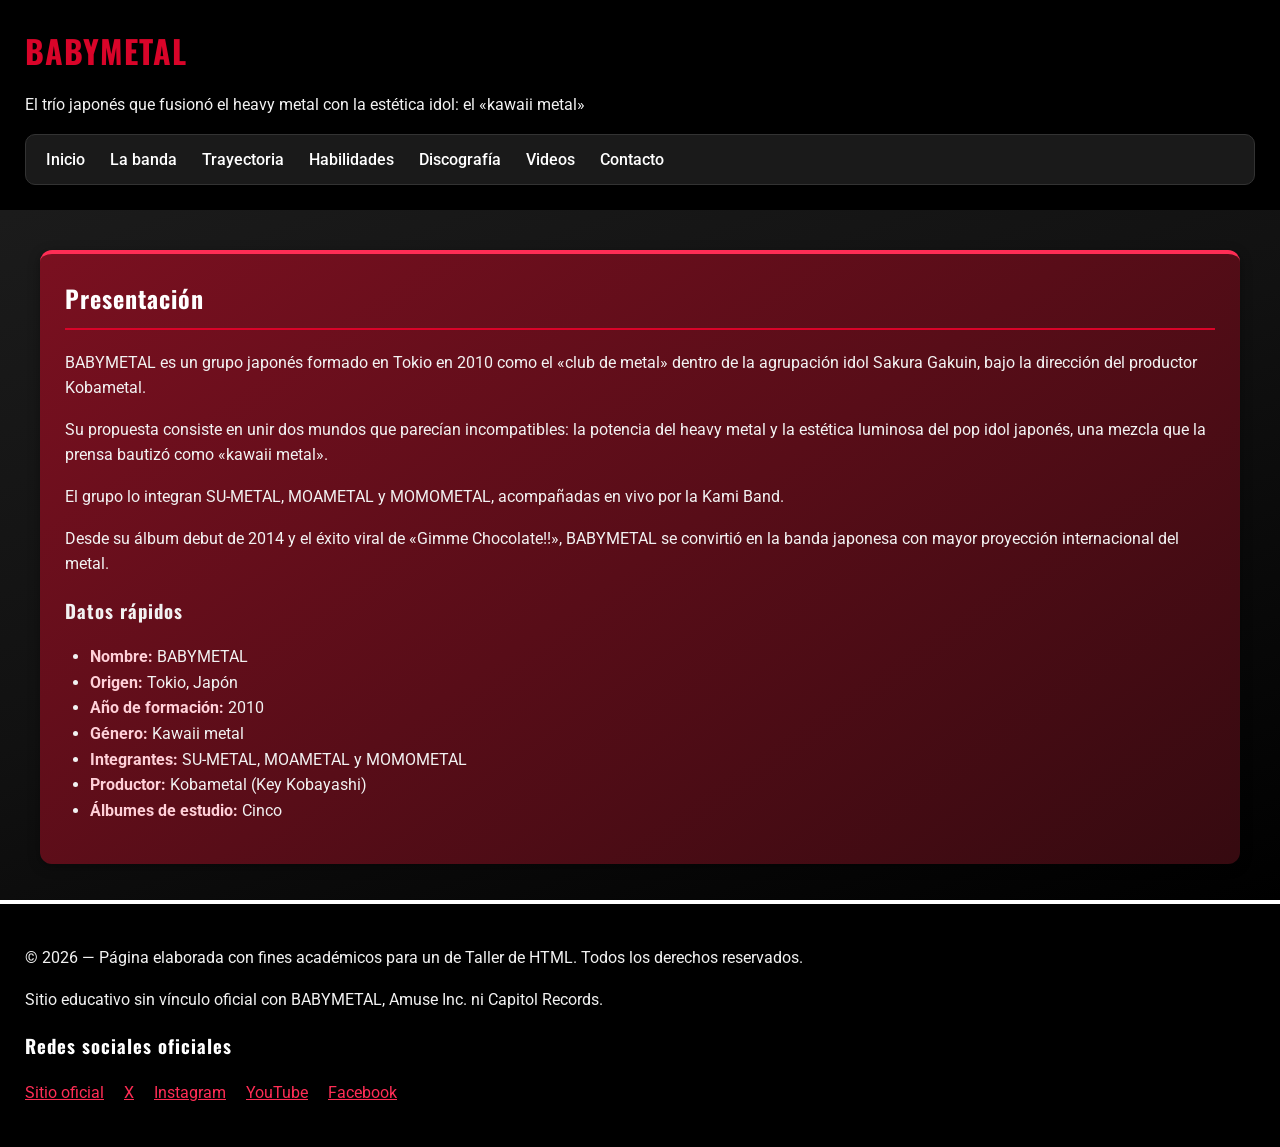
<file: index.html>
<!DOCTYPE html>
<html lang="es">
<head>
    <meta charset="UTF-8">
    <meta name="viewport" content="width=device-width, initial-scale=1.0">
    <title>BABYMETAL - Inicio</title>
    <link rel="stylesheet" href="style.css">
</head>

<body>

<header>
    <h1>BABYMETAL</h1>

    <p>
        El trío japonés que fusionó el heavy metal con la estética idol:
        el «kawaii metal»
    </p>

    <nav>
        <ul>
            <li><a href="index.html">Inicio</a></li>
            <li><a href="banda.html">La banda</a></li>
            <li><a href="trayectoria.html">Trayectoria</a></li>
            <li><a href="habilidades.html">Habilidades</a></li>
            <li><a href="discografia.html">Discografía</a></li>
            <li><a href="videos.html">Videos</a></li>
            <li><a href="contacto.html">Contacto</a></li>
        </ul>
    </nav>
</header>

<main>

<section>
    <h2>Presentación</h2>

    <p>
        BABYMETAL es un grupo japonés formado en Tokio en 2010 como el
        «club de metal» dentro de la agrupación idol Sakura Gakuin, bajo
        la dirección del productor Kobametal.
    </p>

    <p>
        Su propuesta consiste en unir dos mundos que parecían incompatibles:
        la potencia del heavy metal y la estética luminosa del pop idol
        japonés, una mezcla que la prensa bautizó como «kawaii metal».
    </p>

    <p>
        El grupo lo integran SU-METAL, MOAMETAL y MOMOMETAL, acompañadas
        en vivo por la Kami Band.
    </p>

    <p>
        Desde su álbum debut de 2014 y el éxito viral de
        «Gimme Chocolate!!», BABYMETAL se convirtió en la banda japonesa
        con mayor proyección internacional del metal.
    </p>

    <h3>Datos rápidos</h3>

    <ul>
        <li><strong>Nombre:</strong> BABYMETAL</li>
        <li><strong>Origen:</strong> Tokio, Japón</li>
        <li><strong>Año de formación:</strong> 2010</li>
        <li><strong>Género:</strong> Kawaii metal</li>
        <li><strong>Integrantes:</strong> SU-METAL, MOAMETAL y MOMOMETAL</li>
        <li><strong>Productor:</strong> Kobametal (Key Kobayashi)</li>
        <li><strong>Álbumes de estudio:</strong> Cinco</li>
    </ul>
</section>

</main>

<footer>
    <p>
        © 2026 — Página elaborada con fines académicos para un de Taller de HTML.
        Todos los derechos reservados.
    </p>
    <p>
        Sitio educativo sin vínculo oficial con BABYMETAL,
        Amuse Inc. ni Capitol Records.
    </p>
    <h3>Redes sociales oficiales</h3>
    <ul>
        <li>
            <a href="https://www.babymetal.com/" target="_blank">
                Sitio oficial
            </a>
        </li>
        <li>
            <a href="https://x.com/BABYMETAL_JAPAN" target="_blank">
                X
            </a>
        </li>
        <li>
            <a href="https://www.instagram.com/babymetal_official/" target="_blank">
                Instagram
            </a>
        </li>
        <li>
            <a href="https://www.youtube.com/@BABYMETAL" target="_blank">
                YouTube
            </a>
        </li>
        <li>
            <a href="https://www.facebook.com/BABYMETAL.official" target="_blank">
                Facebook
            </a>
        </li>
    </ul>
</footer>

</body>
</html>
</file>
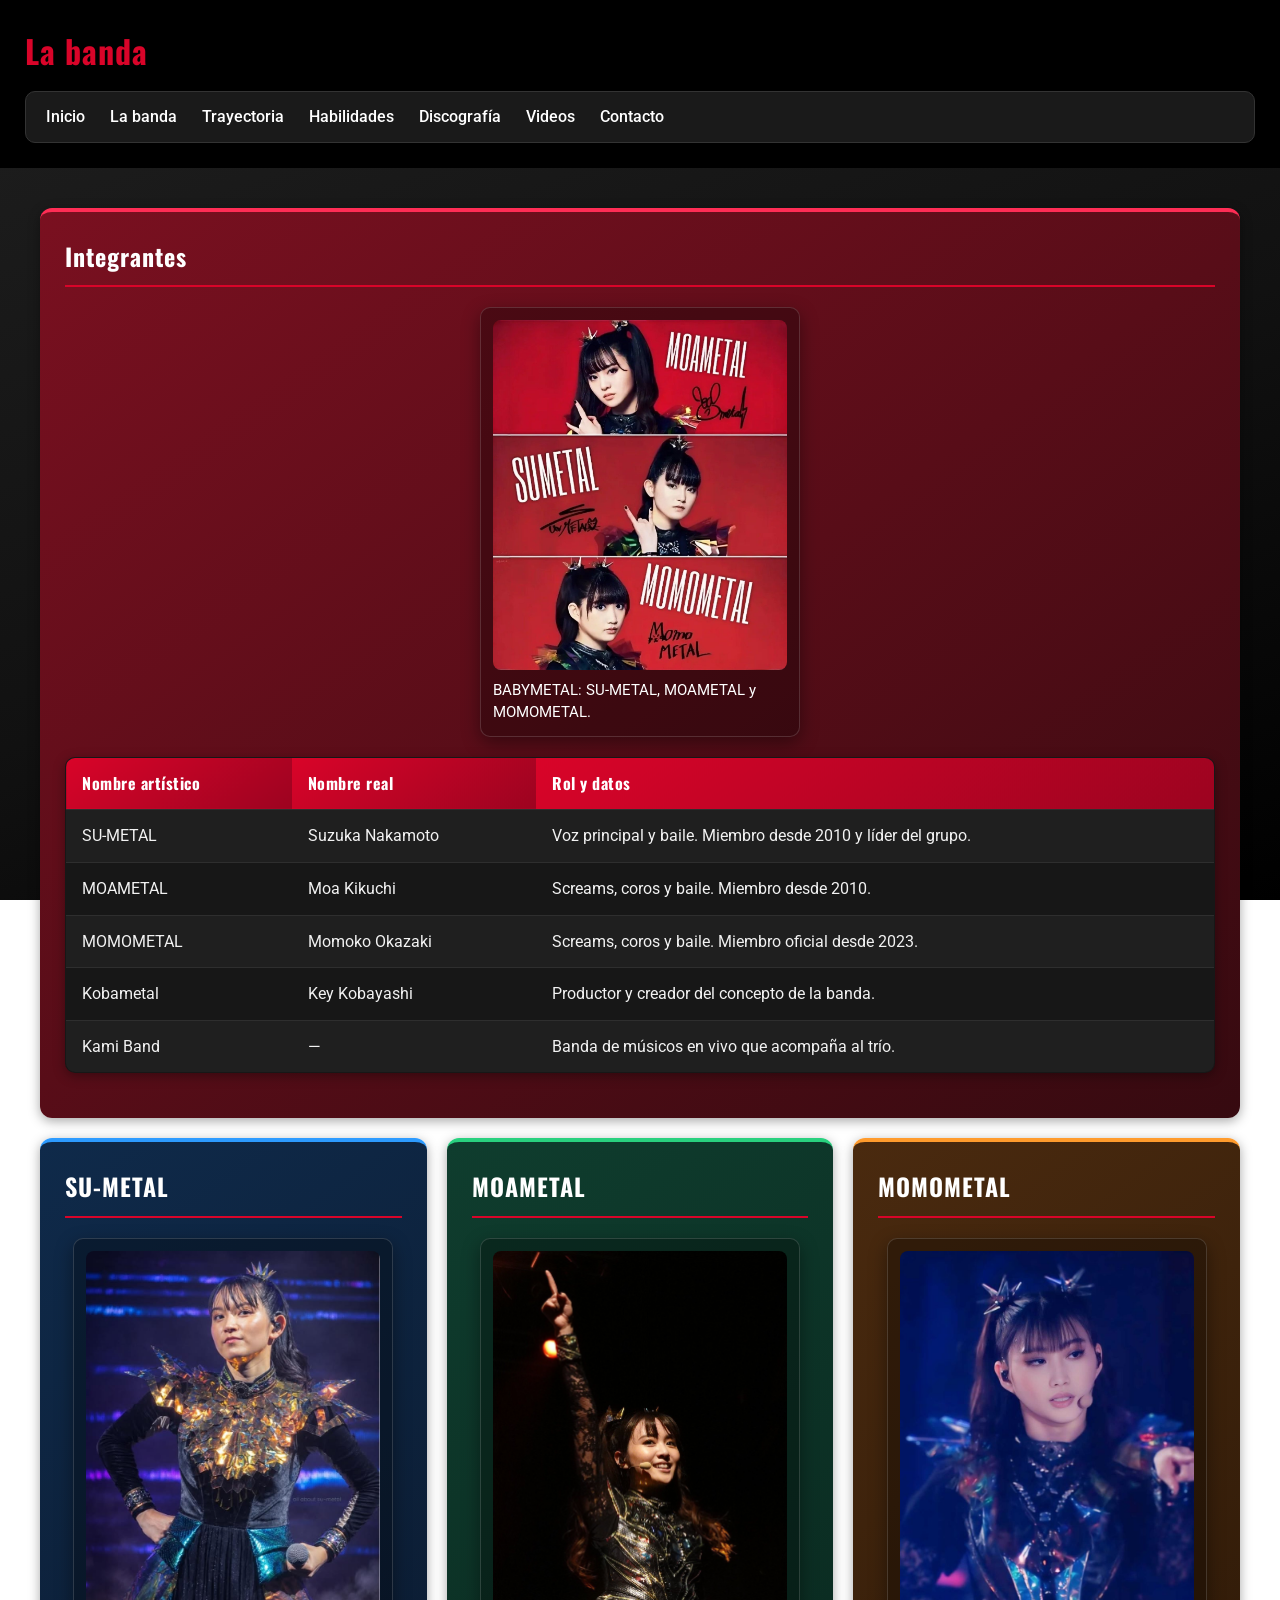
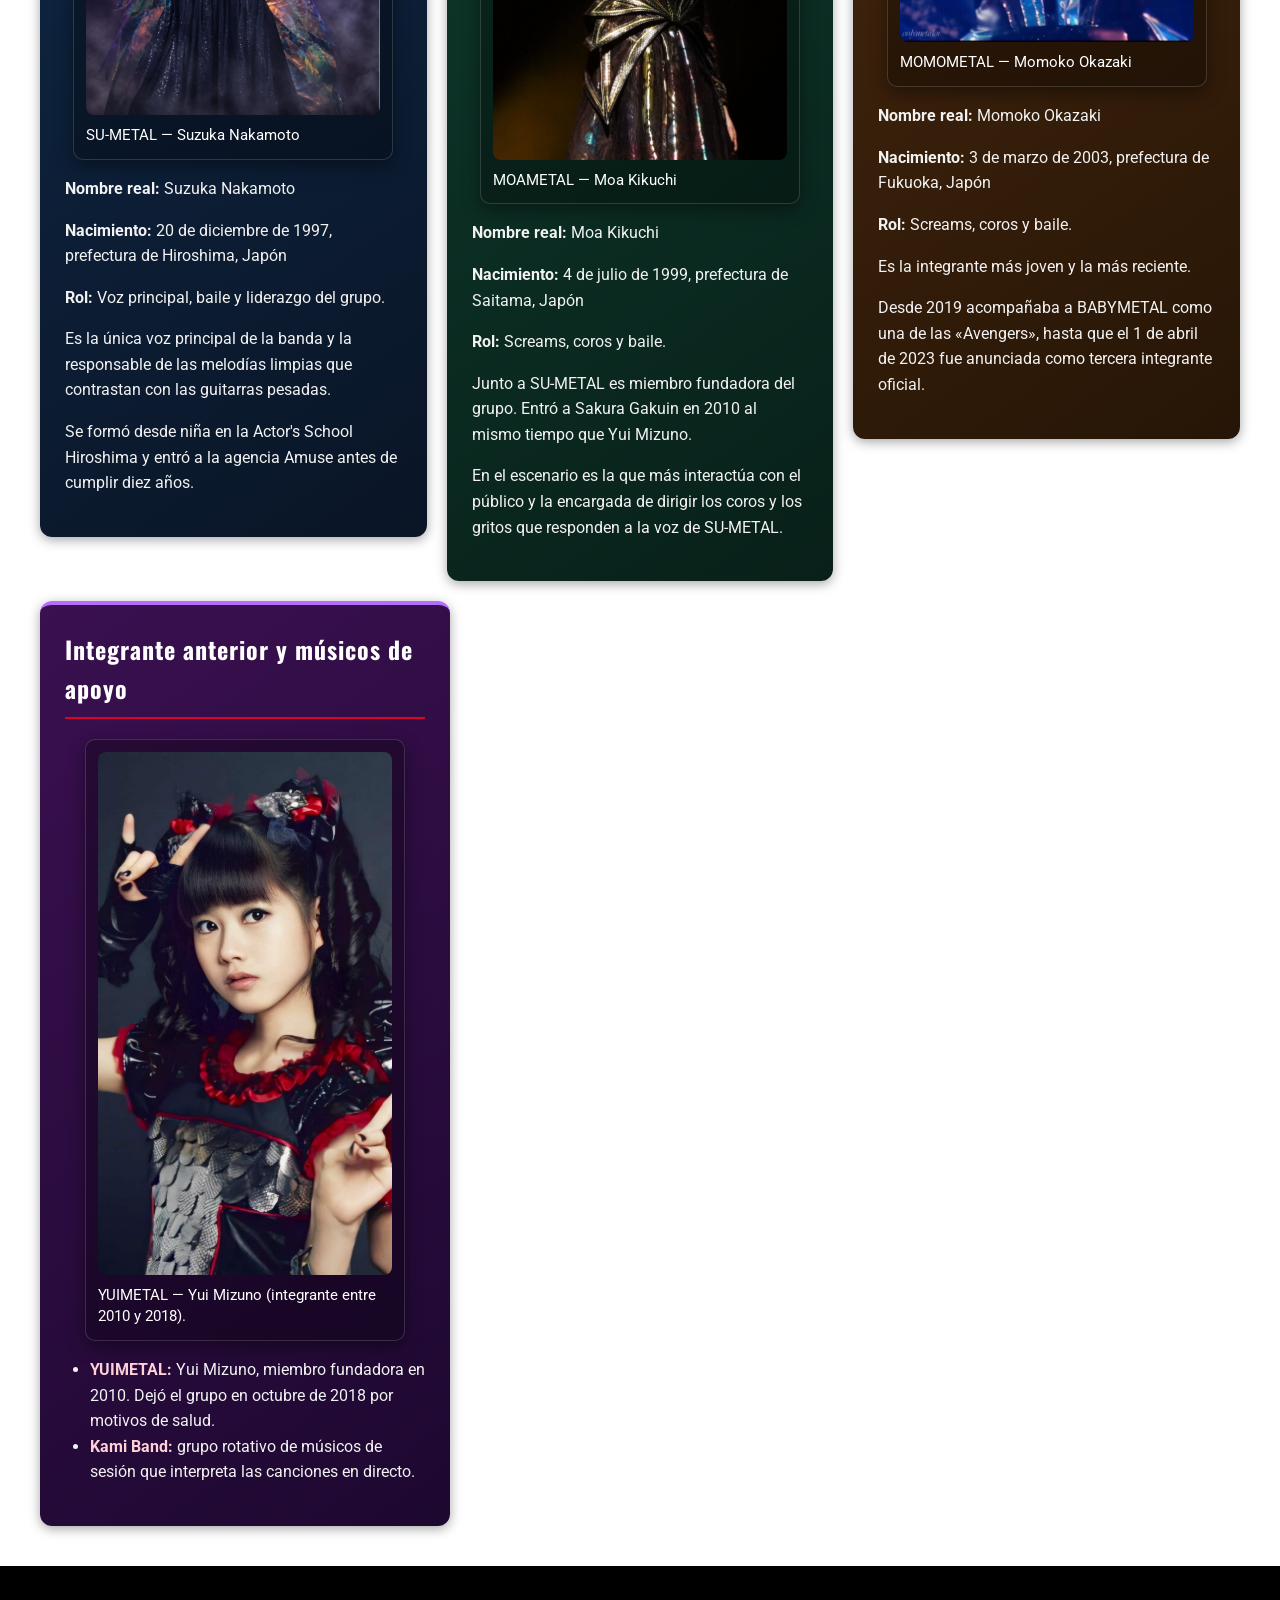
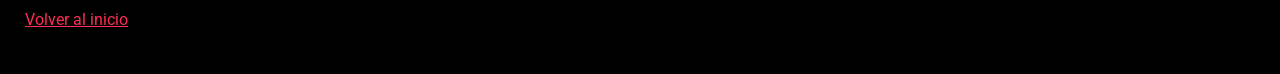
<file: banda.html>
<!DOCTYPE html>
<html lang="es">
<head>
    <meta charset="UTF-8">
    <meta name="viewport" content="width=device-width, initial-scale=1.0">
    <title>BABYMETAL - La banda</title>
    <link rel="stylesheet" href="style.css">
</head>

<body>

<header>
    <h1>La banda</h1>

    <nav>
        <ul>
            <li><a href="index.html">Inicio</a></li>
            <li><a href="banda.html">La banda</a></li>
            <li><a href="trayectoria.html">Trayectoria</a></li>
            <li><a href="habilidades.html">Habilidades</a></li>
            <li><a href="discografia.html">Discografía</a></li>
            <li><a href="videos.html">Videos</a></li>
            <li><a href="contacto.html">Contacto</a></li>
        </ul>
    </nav>
</header>

<main>

<section>
    <h2>Integrantes</h2>

    <figure>
        <img src="img/integrantes.jpg"
             alt="Las integrantes de BABYMETAL"
             width="450">
        <figcaption>BABYMETAL: SU-METAL, MOAMETAL y MOMOMETAL.</figcaption>
    </figure>

    <table border="1">
        <tr>
            <th>Nombre artístico</th>
            <th>Nombre real</th>
            <th>Rol y datos</th>
        </tr>

        <tr>
            <td>SU-METAL</td>
            <td>Suzuka Nakamoto</td>
            <td>Voz principal y baile. Miembro desde 2010 y líder del grupo.</td>
        </tr>

        <tr>
            <td>MOAMETAL</td>
            <td>Moa Kikuchi</td>
            <td>Screams, coros y baile. Miembro desde 2010.</td>
        </tr>

        <tr>
            <td>MOMOMETAL</td>
            <td>Momoko Okazaki</td>
            <td>Screams, coros y baile. Miembro oficial desde 2023.</td>
        </tr>

        <tr>
            <td>Kobametal</td>
            <td>Key Kobayashi</td>
            <td>Productor y creador del concepto de la banda.</td>
        </tr>

        <tr>
            <td>Kami Band</td>
            <td>—</td>
            <td>Banda de músicos en vivo que acompaña al trío.</td>
        </tr>
    </table>
</section>

<section class="perfil">
    <h2>SU-METAL</h2>

    <figure>
        <img src="img/su-metal.jpg"
             alt="Fotografía de SU-METAL (Suzuka Nakamoto)"
             width="250">
        <figcaption>SU-METAL — Suzuka Nakamoto</figcaption>
    </figure>

    <p><strong>Nombre real:</strong> Suzuka Nakamoto</p>
    <p><strong>Nacimiento:</strong> 20 de diciembre de 1997, prefectura de Hiroshima, Japón</p>
    <p><strong>Rol:</strong> Voz principal, baile y liderazgo del grupo.</p>

    <p>
        Es la única voz principal de la banda y la responsable de
        las melodías limpias que contrastan con las guitarras pesadas.
    </p>

    <p>
        Se formó desde niña en la Actor's School Hiroshima y entró a la
        agencia Amuse antes de cumplir diez años.
    </p>
</section>

<section class="perfil">
    <h2>MOAMETAL</h2>

    <figure>
        <img src="img/moa-metal.jpg"
             alt="Fotografía de MOAMETAL (Moa Kikuchi)"
             width="250">
        <figcaption>MOAMETAL — Moa Kikuchi</figcaption>
    </figure>

    <p><strong>Nombre real:</strong> Moa Kikuchi</p>
    <p><strong>Nacimiento:</strong> 4 de julio de 1999, prefectura de Saitama, Japón</p>
    <p><strong>Rol:</strong> Screams, coros y baile.</p>

    <p>
        Junto a SU-METAL es miembro fundadora del grupo. Entró a Sakura
        Gakuin en 2010 al mismo tiempo que Yui Mizuno.
    </p>

    <p>
        En el escenario es la que más interactúa con el público y la
        encargada de dirigir los coros y los gritos que responden a la
        voz de SU-METAL.
    </p>
</section>

<section class="perfil">
    <h2>MOMOMETAL</h2>

    <figure>
        <img src="img/momo-metal.jpg"
             alt="Fotografía de MOMOMETAL (Momoko Okazaki)"
             width="250">
        <figcaption>MOMOMETAL — Momoko Okazaki</figcaption>
    </figure>

    <p><strong>Nombre real:</strong> Momoko Okazaki</p>
    <p><strong>Nacimiento:</strong> 3 de marzo de 2003, prefectura de Fukuoka, Japón</p>
    <p><strong>Rol:</strong> Screams, coros y baile.</p>

    <p>
        Es la integrante más joven y la más reciente.
    </p>

    <p>
        Desde 2019 acompañaba a BABYMETAL como una de las «Avengers»,
        hasta que el 1 de abril de 2023 fue anunciada como tercera
        integrante oficial.
    </p>
</section>

<section class="perfil">
    <h2>Integrante anterior y músicos de apoyo</h2>

    <figure>
        <img src="img/yui-metal.jpg"
             alt="Fotografía de YUIMETAL (Yui Mizuno)"
             width="250">
        <figcaption>YUIMETAL — Yui Mizuno (integrante entre 2010 y 2018).</figcaption>
    </figure>

    <ul>
        <li>
            <strong>YUIMETAL:</strong> Yui Mizuno, miembro fundadora en
            2010. Dejó el grupo en octubre de 2018 por motivos de salud.
        </li>

        <li>
            <strong>Kami Band:</strong> grupo rotativo de músicos de sesión
            que interpreta las canciones en directo.
        </li>
    </ul>
</section>

</main>

<footer>
    <p><a href="index.html">Volver al inicio</a></p>
</footer>

</body>
</html>
</file>
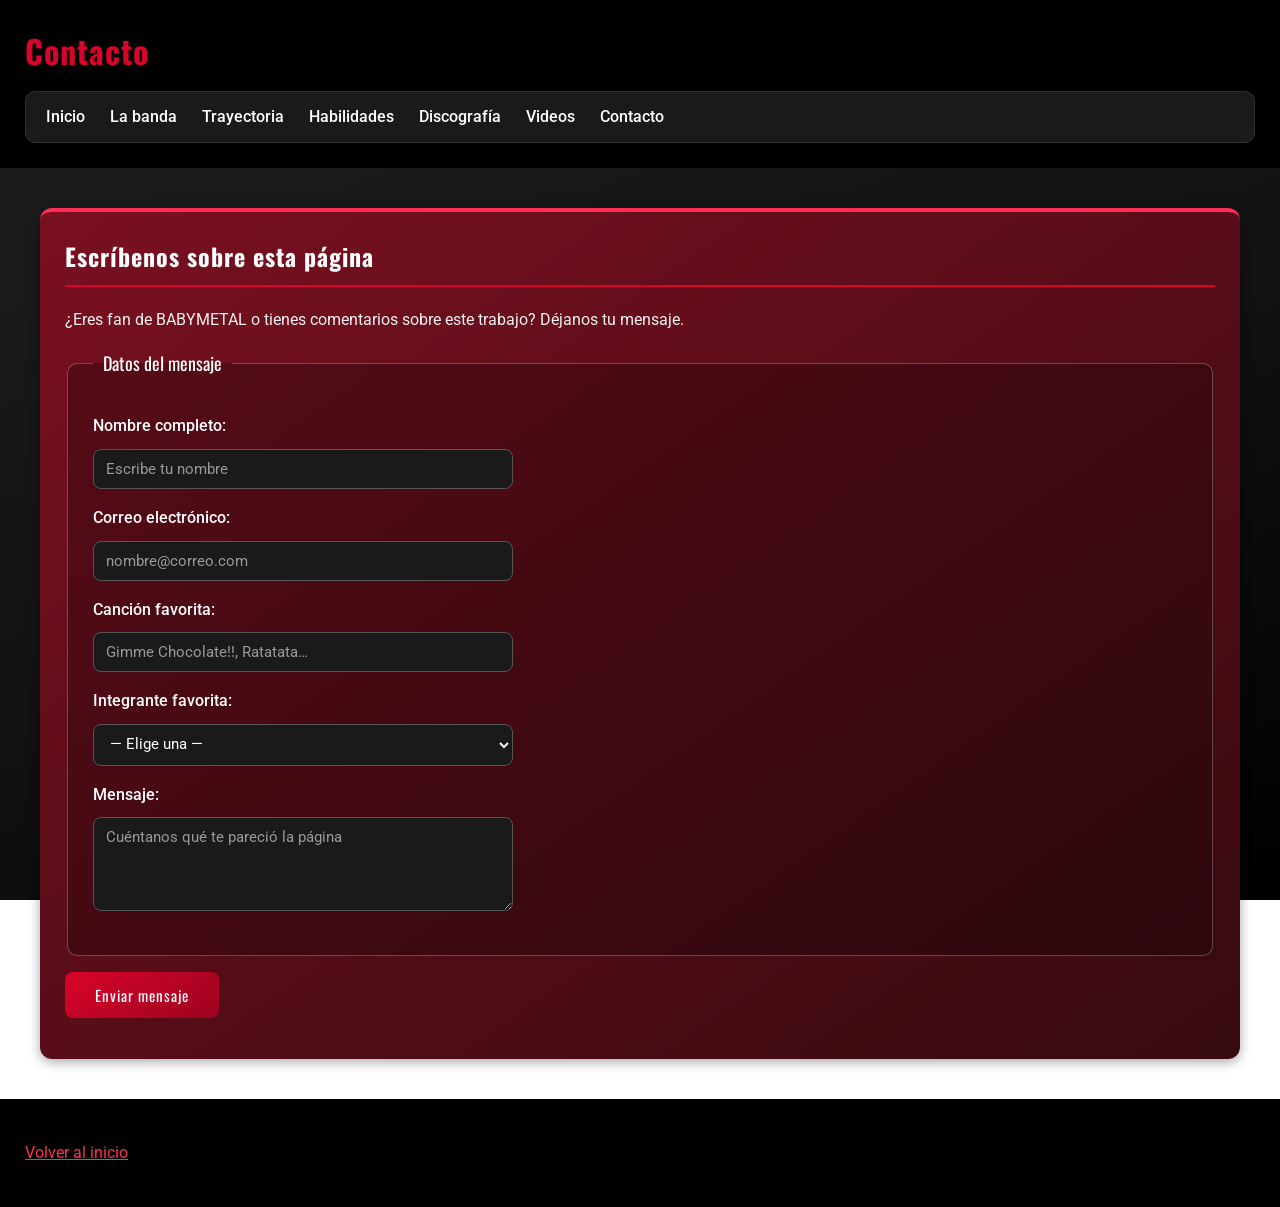
<file: contacto.html>
<!DOCTYPE html>
<html lang="es">
<head>
    <meta charset="UTF-8">
    <meta name="viewport" content="width=device-width, initial-scale=1.0">
    <title>BABYMETAL - Contacto</title>
    <link rel="stylesheet" href="style.css">
</head>

<body>

<header>
    <h1>Contacto</h1>

    <nav>
        <ul>
            <li><a href="index.html">Inicio</a></li>
            <li><a href="banda.html">La banda</a></li>
            <li><a href="trayectoria.html">Trayectoria</a></li>
            <li><a href="habilidades.html">Habilidades</a></li>
            <li><a href="discografia.html">Discografía</a></li>
            <li><a href="videos.html">Videos</a></li>
            <li><a href="contacto.html">Contacto</a></li>
        </ul>
    </nav>
</header>

<main>

<section>

    <h2>Escríbenos sobre esta página</h2>

    <p>
        ¿Eres fan de BABYMETAL o tienes comentarios sobre este trabajo?
        Déjanos tu mensaje.
    </p>

    <form>

        <fieldset>
            <legend>Datos del mensaje</legend>

            <p>
                <label for="nombre">Nombre completo:</label><br>
                <input
                    type="text"
                    id="nombre"
                    name="nombre"
                    autocomplete="name"
                    required
                    placeholder="Escribe tu nombre">
            </p>

            <p>
                <label for="correo">Correo electrónico:</label><br>
                <input
                    type="email"
                    id="correo"
                    name="correo"
                    autocomplete="email"
                    required
                    placeholder="nombre@correo.com">
            </p>

            <p>
                <label for="cancion">Canción favorita:</label><br>
                <input
                    type="text"
                    id="cancion"
                    name="cancion"
                    placeholder="Gimme Chocolate!!, Ratatata…">
            </p>

            <p>
                <label for="miembro">Integrante favorita:</label><br>
                <select id="miembro" name="miembro">
                    <option value="">— Elige una —</option>
                    <option value="su">SU-METAL</option>
                    <option value="moa">MOAMETAL</option>
                    <option value="momo">MOMOMETAL</option>
                </select>
            </p>

            <p>
                <label for="mensaje">Mensaje:</label><br>

                <textarea
                    id="mensaje"
                    name="mensaje"
                    rows="4"
                    cols="40"
                    maxlength="300"
                    required
                    placeholder="Cuéntanos qué te pareció la página"></textarea>
            </p>

        </fieldset>

        <p>
            <button type="submit">Enviar mensaje</button>
        </p>

    </form>

</section>

</main>

<footer>
    <p><a href="index.html">Volver al inicio</a></p>
</footer>

</body>
</html>
</file>
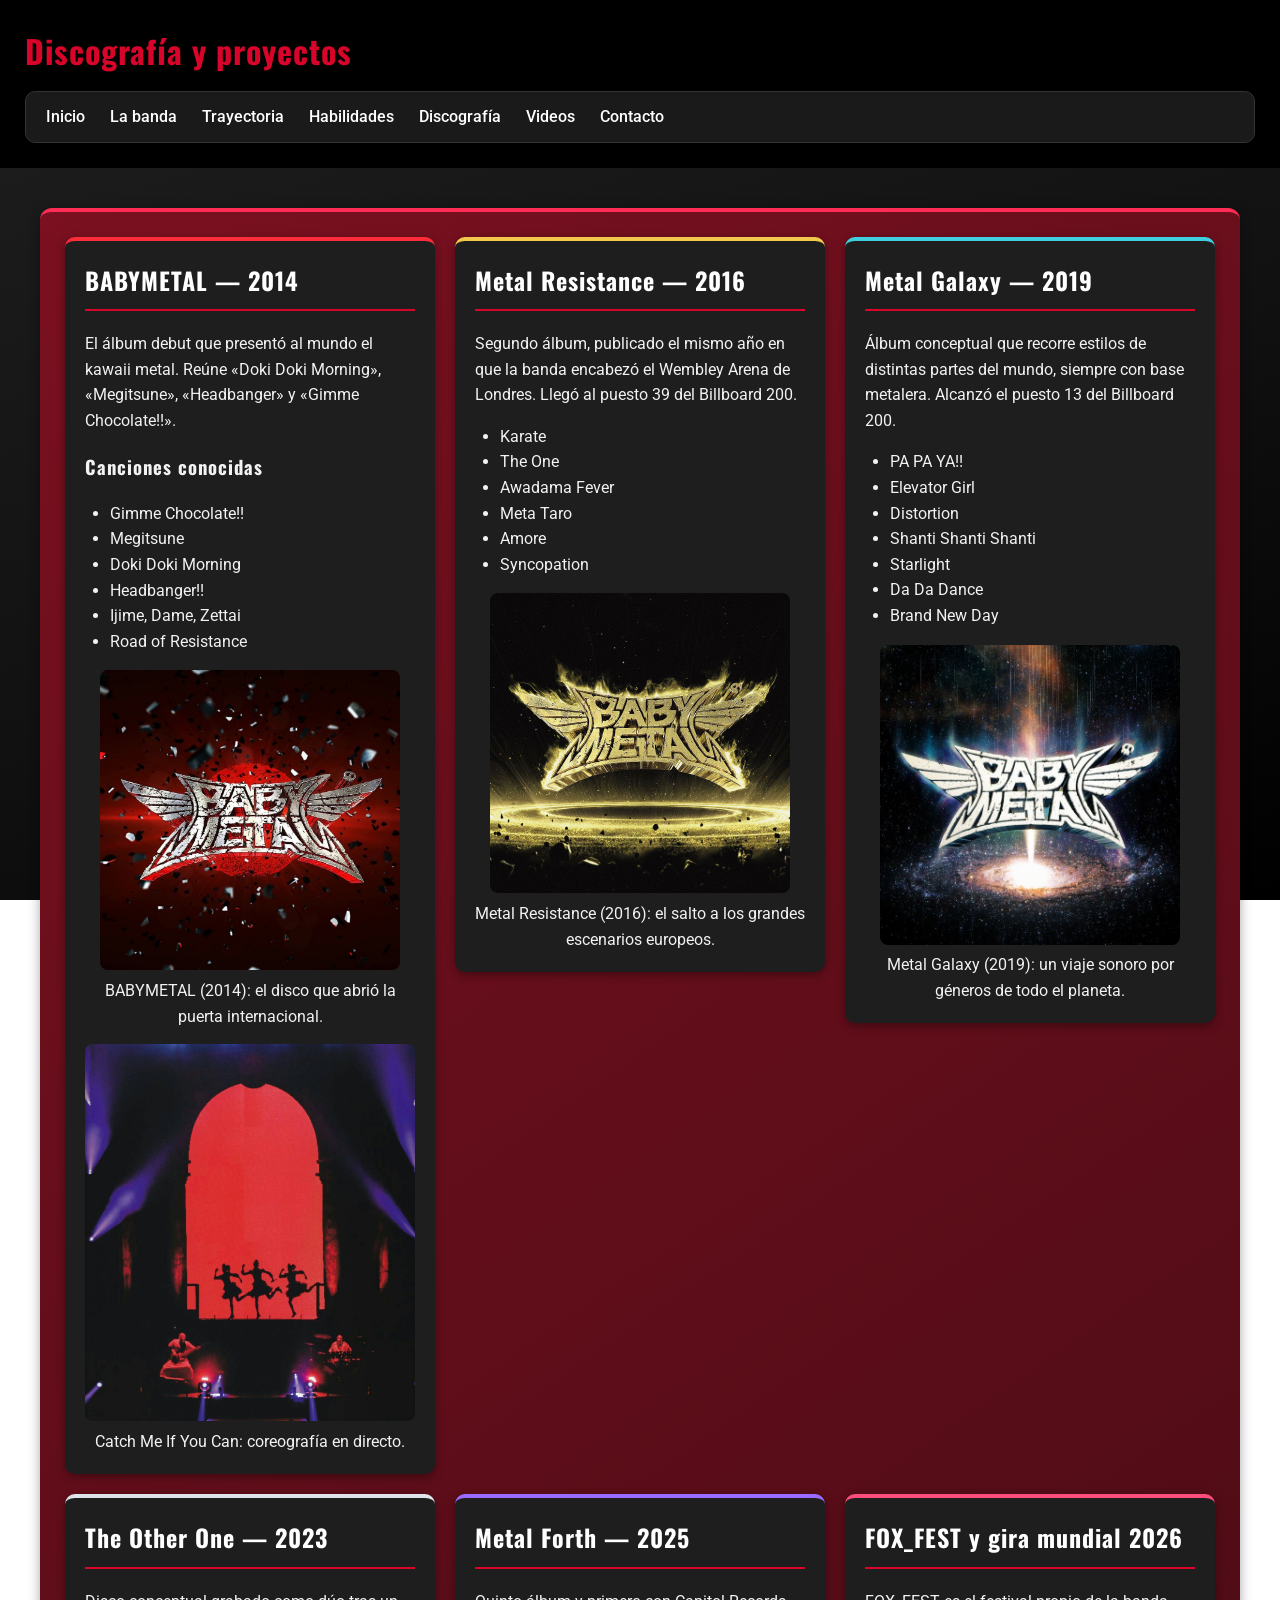
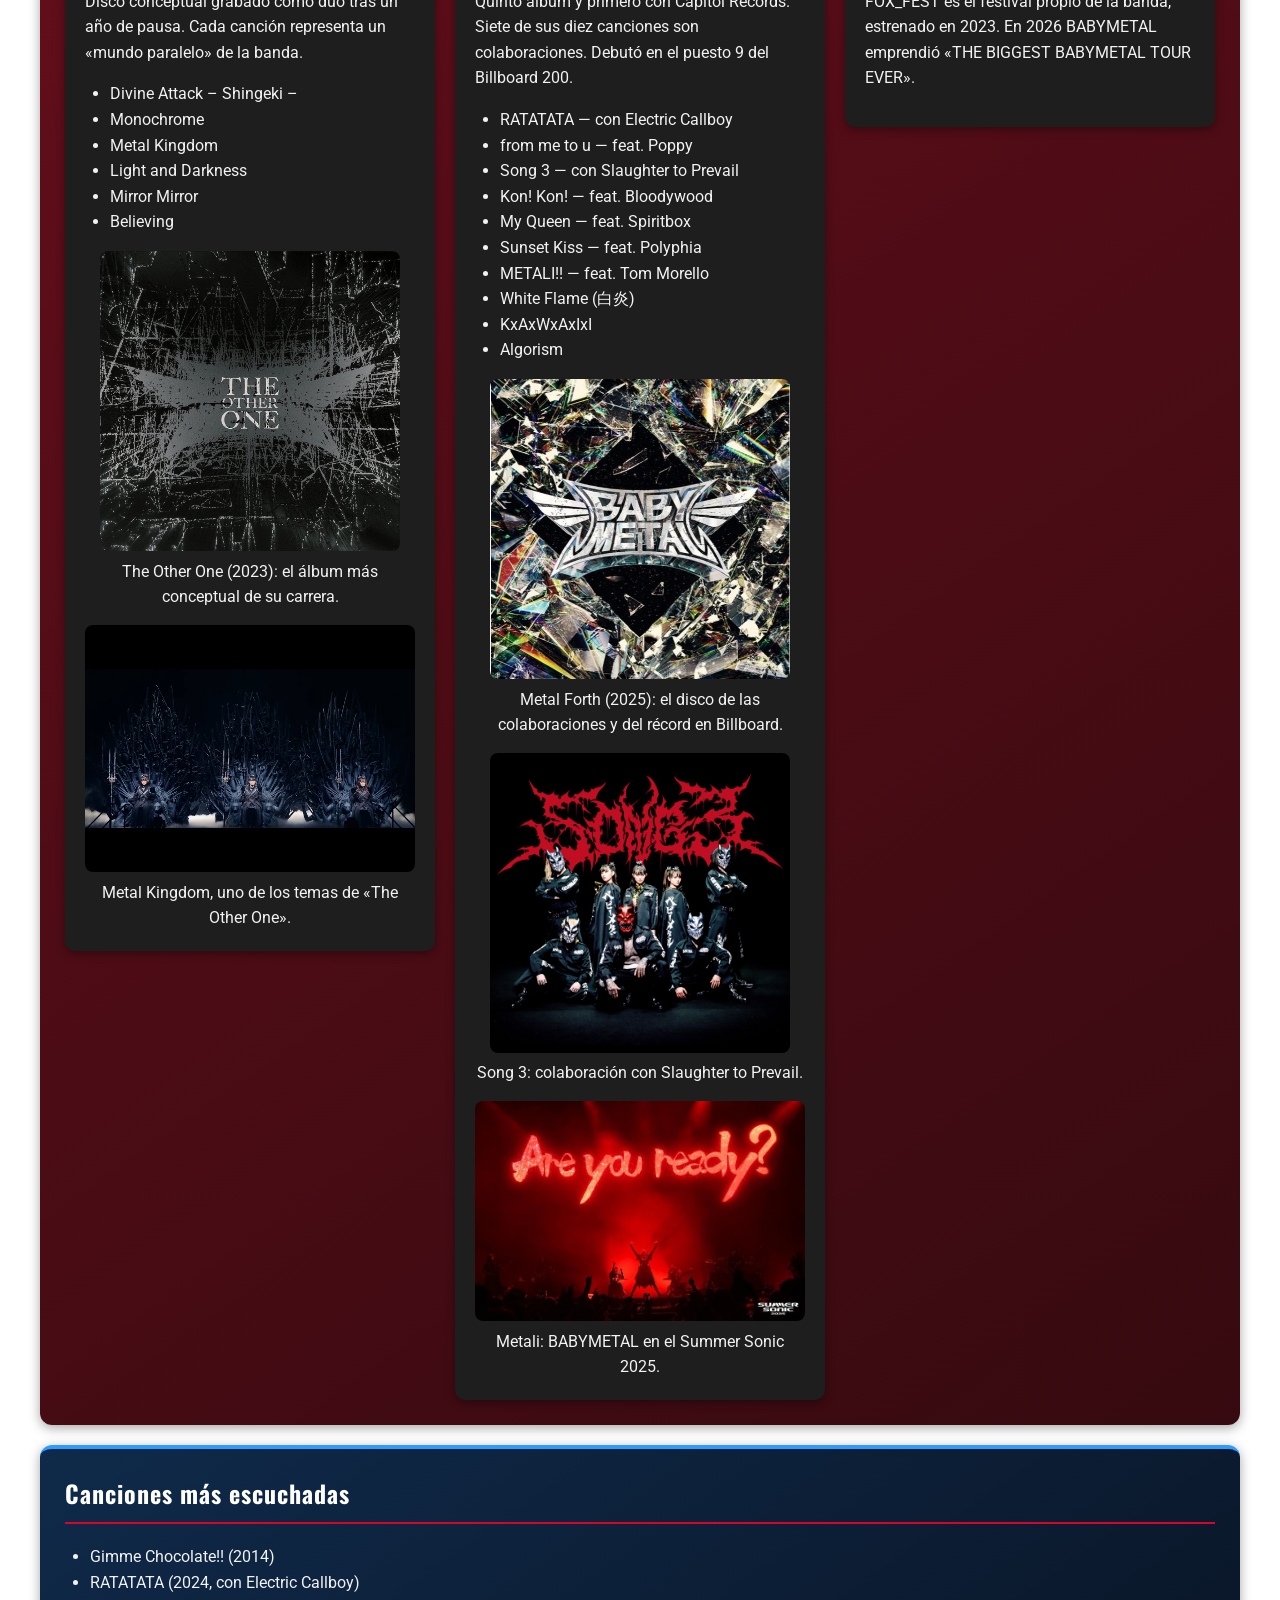
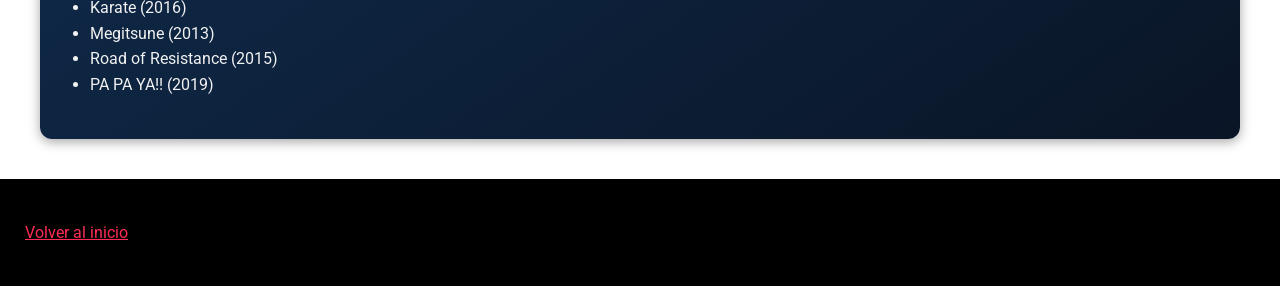
<file: discografia.html>
<!DOCTYPE html>
<html lang="es">
<head>
    <meta charset="UTF-8">
    <meta name="viewport" content="width=device-width, initial-scale=1.0">
    <title>BABYMETAL - Discografía</title>
    <link rel="stylesheet" href="style.css">
</head>

<body>

<header>
    <h1>Discografía y proyectos</h1>

    <nav>
        <ul>
            <li><a href="index.html">Inicio</a></li>
            <li><a href="banda.html">La banda</a></li>
            <li><a href="trayectoria.html">Trayectoria</a></li>
            <li><a href="habilidades.html">Habilidades</a></li>
            <li><a href="discografia.html">Discografía</a></li>
            <li><a href="videos.html">Videos</a></li>
            <li><a href="contacto.html">Contacto</a></li>
        </ul>
    </nav>
</header>

<main>

<section>

<article>
    <h2>BABYMETAL — 2014</h2>

    <p>
        El álbum debut que presentó al mundo el kawaii metal. Reúne
        «Doki Doki Morning», «Megitsune», «Headbanger» y «Gimme Chocolate!!».
    </p>

    <h3>Canciones conocidas</h3>

    <ul>
        <li>Gimme Chocolate!!</li>
        <li>Megitsune</li>
        <li>Doki Doki Morning</li>
        <li>Headbanger!!</li>
        <li>Ijime, Dame, Zettai</li>
        <li>Road of Resistance</li>
    </ul>

    <figure>
        <img src="img/babymetal.jpg"
             alt="Portada del álbum debut de BABYMETAL de 2014"
             width="300">

        <figcaption>
            BABYMETAL (2014): el disco que abrió la puerta internacional.
        </figcaption>
    </figure>

    <figure>
        <img src="img/catch-if-you.jpg"
             alt="Coreografía en silueta de «Catch Me If You Can» de BABYMETAL en directo"
             width="400">
        <figcaption>
            Catch Me If You Can: coreografía en directo.
        </figcaption>
    </figure>
</article>

<hr>

<article>
    <h2>Metal Resistance — 2016</h2>

    <p>
        Segundo álbum, publicado el mismo año en que la banda encabezó
        el Wembley Arena de Londres. Llegó al puesto 39 del Billboard 200.
    </p>

    <ul>
        <li>Karate</li>
        <li>The One</li>
        <li>Awadama Fever</li>
        <li>Meta Taro</li>
        <li>Amore</li>
        <li>Syncopation</li>
    </ul>

    <figure>
        <img src="img/metal-resistance.jpg"
             alt="Portada del álbum Metal Resistance de BABYMETAL"
             width="300">

        <figcaption>
            Metal Resistance (2016): el salto a los grandes escenarios europeos.
        </figcaption>
    </figure>
</article>

<hr>

<article>
    <h2>Metal Galaxy — 2019</h2>

    <p>
        Álbum conceptual que recorre estilos de distintas partes del mundo,
        siempre con base metalera. Alcanzó el puesto 13 del Billboard 200.
    </p>

    <ul>
        <li>PA PA YA!!</li>
        <li>Elevator Girl</li>
        <li>Distortion</li>
        <li>Shanti Shanti Shanti</li>
        <li>Starlight</li>
        <li>Da Da Dance</li>
        <li>Brand New Day</li>
    </ul>

    <figure>
        <img src="img/metal-galaxy.jpg"
             alt="Portada del álbum Metal Galaxy de BABYMETAL"
             width="300">

        <figcaption>
            Metal Galaxy (2019): un viaje sonoro por géneros de todo el planeta.
        </figcaption>
    </figure>
</article>

<hr>

<article>
    <h2>The Other One — 2023</h2>

    <p>
        Disco conceptual grabado como dúo tras un año de pausa.
        Cada canción representa un «mundo paralelo» de la banda.
    </p>

    <ul>
        <li>Divine Attack – Shingeki –</li>
        <li>Monochrome</li>
        <li>Metal Kingdom</li>
        <li>Light and Darkness</li>
        <li>Mirror Mirror</li>
        <li>Believing</li>
    </ul>

    <figure>
        <img src="img/the-other-one.jpg"
             alt="Portada del álbum The Other One de BABYMETAL"
             width="300">

        <figcaption>
            The Other One (2023): el álbum más conceptual de su carrera.
        </figcaption>
    </figure>

    <figure>
        <img src="img/metal-kingdom.jpg"
             alt="Fotograma del videoclip de «Metal Kingdom» de BABYMETAL"
             width="400">
        <figcaption>
            Metal Kingdom, uno de los temas de «The Other One».
        </figcaption>
    </figure>
</article>

<hr>

<article>
    <h2>Metal Forth — 2025</h2>

    <p>
        Quinto álbum y primero con Capitol Records. Siete de sus diez
        canciones son colaboraciones. Debutó en el puesto 9 del Billboard 200.
    </p>

    <ul>
        <li>RATATATA — con Electric Callboy</li>
        <li>from me to u — feat. Poppy</li>
        <li>Song 3 — con Slaughter to Prevail</li>
        <li>Kon! Kon! — feat. Bloodywood</li>
        <li>My Queen — feat. Spiritbox</li>
        <li>Sunset Kiss — feat. Polyphia</li>
        <li>METALI!! — feat. Tom Morello</li>
        <li>White Flame (白炎)</li>
        <li>KxAxWxAxIxI</li>
        <li>Algorism</li>
    </ul>

    <figure>
        <img src="img/metal-forth.jpg"
             alt="Portada del álbum Metal Forth de BABYMETAL de 2025"
             width="300">

        <figcaption>
            Metal Forth (2025): el disco de las colaboraciones y del récord en Billboard.
        </figcaption>
    </figure>

    <figure>
        <img src="img/song-3.jpg"
             alt="Arte de «Song 3», colaboración de BABYMETAL con Slaughter to Prevail"
             width="300">
        <figcaption>
            Song 3: colaboración con Slaughter to Prevail.
        </figcaption>
    </figure>

    <figure>
        <img src="img/metali.jpg"
             alt="Metali en directo en el Summer Sonic 2025 "
             width="400">
        <figcaption>
            Metali: BABYMETAL en el Summer Sonic 2025.
        </figcaption>
    </figure>
</article>

<hr>

<article>
    <h2>FOX_FEST y gira mundial 2026</h2>

    <p>
        FOX_FEST es el festival propio de la banda, estrenado en 2023.
        En 2026 BABYMETAL emprendió «THE BIGGEST BABYMETAL TOUR EVER».
    </p>
</article>

</section>

<section>
    <h2>Canciones más escuchadas</h2>

    <ul>
        <li>Gimme Chocolate!! (2014)</li>
        <li>RATATATA (2024, con Electric Callboy)</li>
        <li>Karate (2016)</li>
        <li>Megitsune (2013)</li>
        <li>Road of Resistance (2015)</li>
        <li>PA PA YA!! (2019)</li>
    </ul>
</section>

</main>

<footer>
    <p><a href="index.html">Volver al inicio</a></p>
</footer>

</body>
</html>
</file>
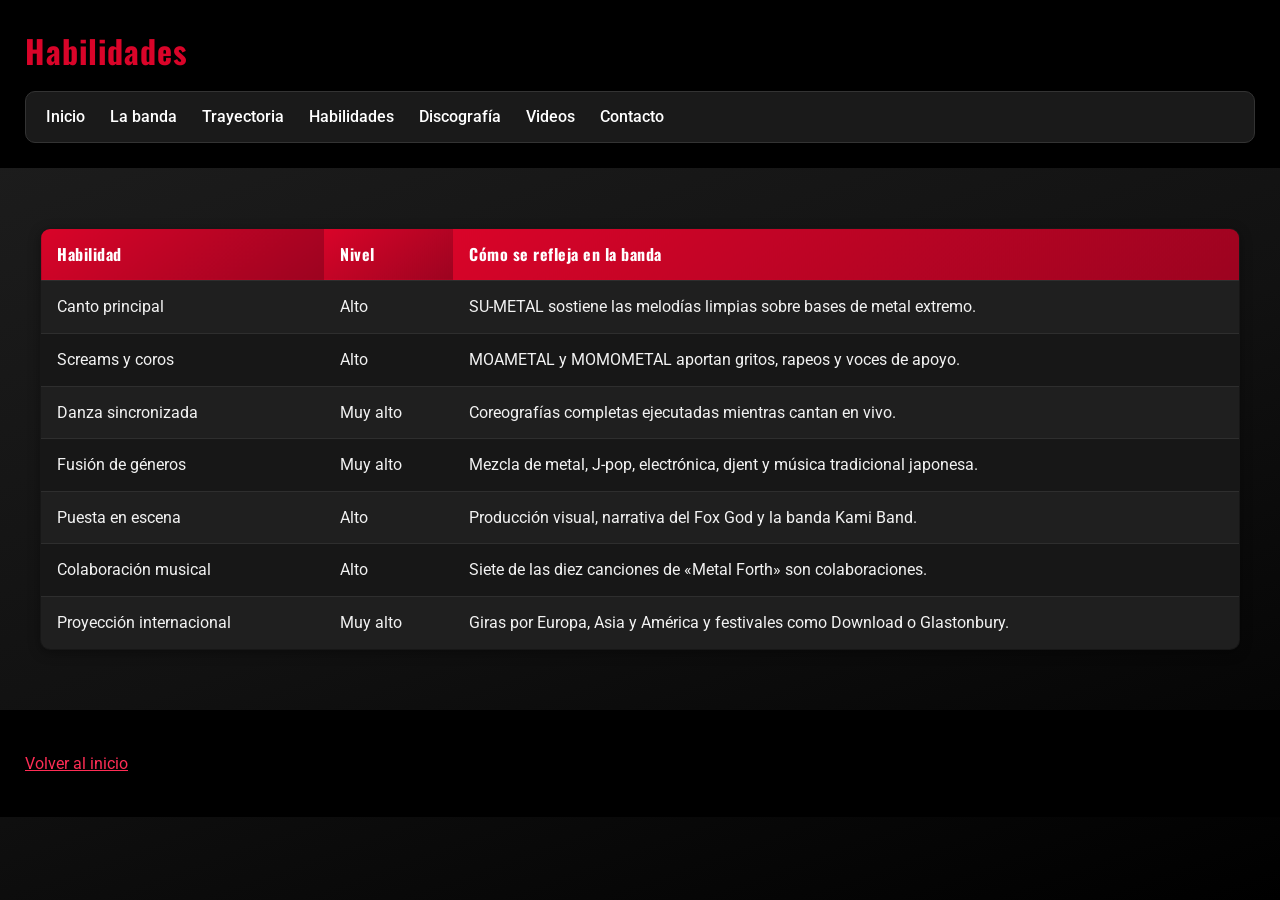
<file: habilidades.html>
<!DOCTYPE html>
<html lang="es">
<head>
    <meta charset="UTF-8">
    <meta name="viewport" content="width=device-width, initial-scale=1.0">
    <title>BABYMETAL - Habilidades</title>
    <link rel="stylesheet" href="style.css">
</head>

<body>

<header>
    <h1>Habilidades</h1>

    <nav>
        <ul>
            <li><a href="index.html">Inicio</a></li>
            <li><a href="banda.html">La banda</a></li>
            <li><a href="trayectoria.html">Trayectoria</a></li>
            <li><a href="habilidades.html">Habilidades</a></li>
            <li><a href="discografia.html">Discografía</a></li>
            <li><a href="videos.html">Videos</a></li>
            <li><a href="contacto.html">Contacto</a></li>
        </ul>
    </nav>
</header>

<main>

<table border="1">

    <tr>
        <th>Habilidad</th>
        <th>Nivel</th>
        <th>Cómo se refleja en la banda</th>
    </tr>

    <tr>
        <td>Canto principal</td>
        <td>Alto</td>
        <td>SU-METAL sostiene las melodías limpias sobre bases de metal extremo.</td>
    </tr>

    <tr>
        <td>Screams y coros</td>
        <td>Alto</td>
        <td>MOAMETAL y MOMOMETAL aportan gritos, rapeos y voces de apoyo.</td>
    </tr>

    <tr>
        <td>Danza sincronizada</td>
        <td>Muy alto</td>
        <td>Coreografías completas ejecutadas mientras cantan en vivo.</td>
    </tr>

    <tr>
        <td>Fusión de géneros</td>
        <td>Muy alto</td>
        <td>Mezcla de metal, J-pop, electrónica, djent y música tradicional japonesa.</td>
    </tr>

    <tr>
        <td>Puesta en escena</td>
        <td>Alto</td>
        <td>Producción visual, narrativa del Fox God y la banda Kami Band.</td>
    </tr>

    <tr>
        <td>Colaboración musical</td>
        <td>Alto</td>
        <td>Siete de las diez canciones de «Metal Forth» son colaboraciones.</td>
    </tr>

    <tr>
        <td>Proyección internacional</td>
        <td>Muy alto</td>
        <td>Giras por Europa, Asia y América y festivales como Download o Glastonbury.</td>
    </tr>

</table>

</main>

<footer>
    <p><a href="index.html">Volver al inicio</a></p>
</footer>

</body>
</html>
</file>
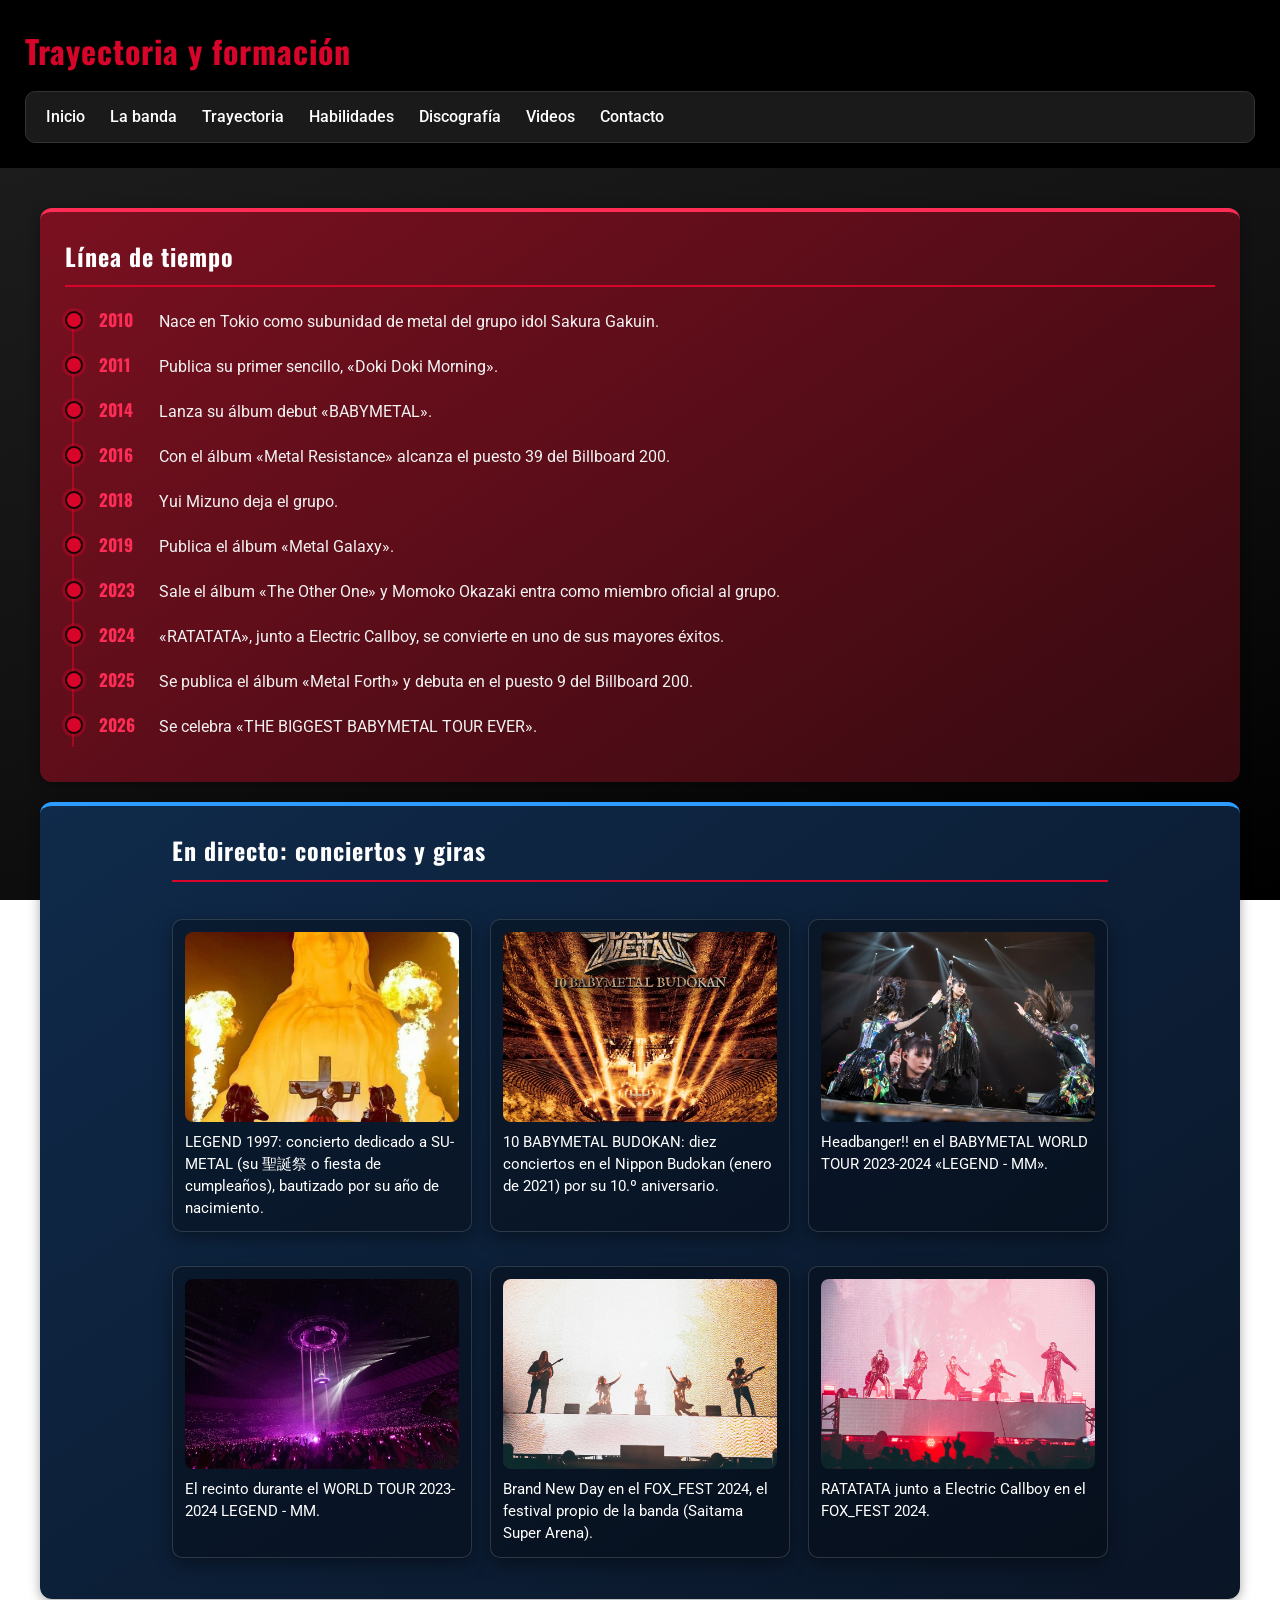
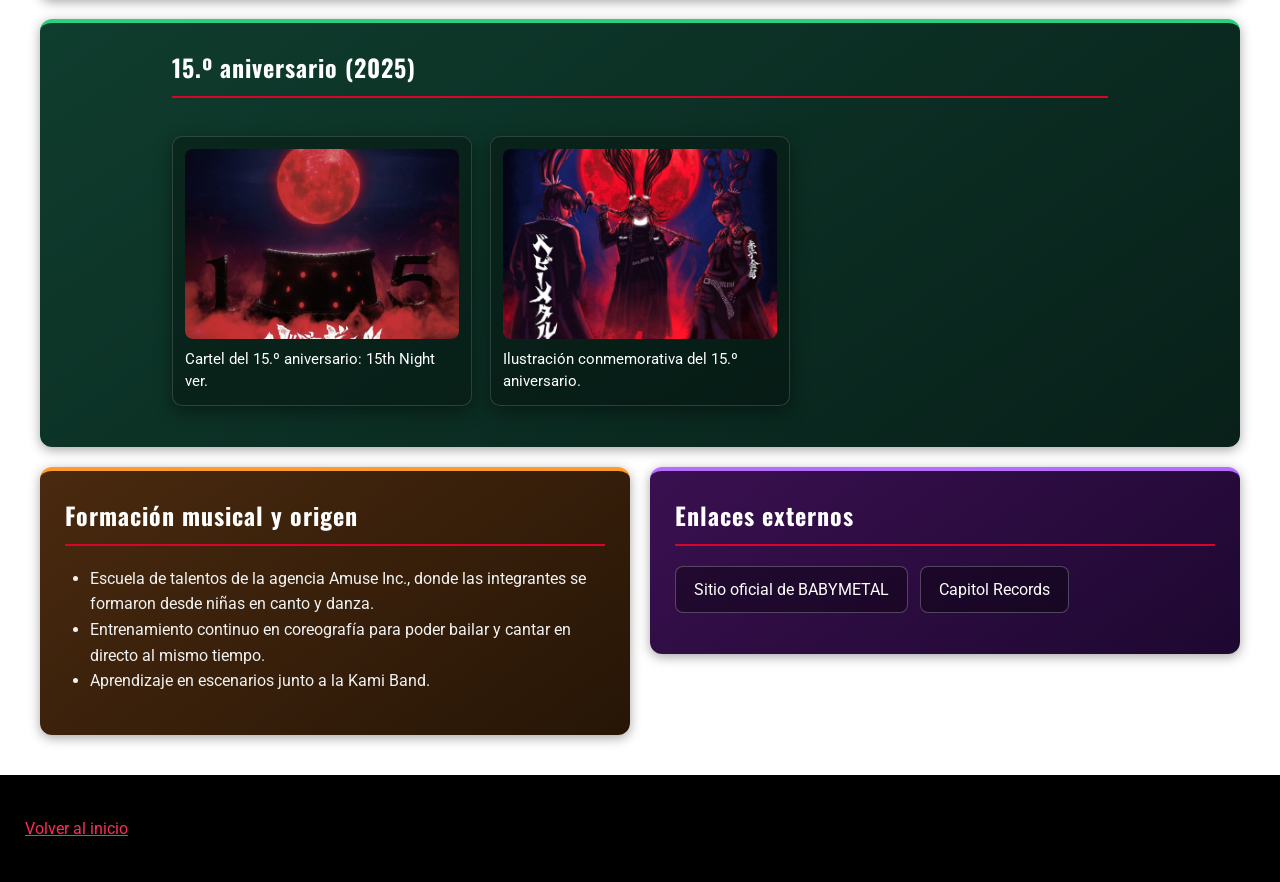
<file: trayectoria.html>
<!DOCTYPE html>
<html lang="es">
<head>
    <meta charset="UTF-8">
    <meta name="viewport" content="width=device-width, initial-scale=1.0">
    <title>BABYMETAL - Trayectoria</title>
    <link rel="stylesheet" href="style.css">
</head>

<body>

    <header>
        <h1>Trayectoria y formación</h1>

        <nav>
            <ul>
                <li><a href="index.html">Inicio</a></li>
                <li><a href="banda.html">La banda</a></li>
                <li><a href="trayectoria.html">Trayectoria</a></li>
                <li><a href="habilidades.html">Habilidades</a></li>
                <li><a href="discografia.html">Discografía</a></li>
                <li><a href="videos.html">Videos</a></li>
                <li><a href="contacto.html">Contacto</a></li>
            </ul>
        </nav>
    </header>

    <main>

        <section>
            <h2>Línea de tiempo</h2>

            <ol class="timeline">
                <li><span class="anio">2010</span>Nace en Tokio como subunidad de metal del grupo idol Sakura Gakuin.</li>
                <li><span class="anio">2011</span>Publica su primer sencillo, «Doki Doki Morning».</li>
                <li><span class="anio">2014</span>Lanza su álbum debut «BABYMETAL».</li>
                <li><span class="anio">2016</span>Con el álbum «Metal Resistance» alcanza el puesto 39 del Billboard 200.</li>
                <li><span class="anio">2018</span>Yui Mizuno deja el grupo.</li>
                <li><span class="anio">2019</span>Publica el álbum «Metal Galaxy».</li>
                <li><span class="anio">2023</span>Sale el álbum «The Other One» y Momoko Okazaki entra como miembro oficial al grupo.</li>
                <li><span class="anio">2024</span>«RATATATA», junto a Electric Callboy, se convierte en uno de sus mayores éxitos.</li>
                <li><span class="anio">2025</span>Se publica el álbum «Metal Forth» y debuta en el puesto 9 del Billboard 200.</li>
                <li><span class="anio">2026</span>Se celebra «THE BIGGEST BABYMETAL TOUR EVER».</li>
            </ol>
        </section>

        <section>
            <h2>En directo: conciertos y giras</h2>

            <figure>
                <img src="img/legend-97.jpg"
                     alt="BABYMETAL en el concierto LEGEND «1997», con escenografía monumental y fuego"
                     width="420">
                <figcaption>LEGEND 1997: concierto dedicado a SU-METAL (su 聖誕祭 o fiesta de cumpleaños), bautizado por su año de nacimiento.</figcaption>
            </figure>

            <figure>
                <img src="img/budokan.webp"
                     alt="Portada del lanzamiento en vivo «10 BABYMETAL BUDOKAN»"
                     width="420">
                <figcaption>10 BABYMETAL BUDOKAN: diez conciertos en el Nippon Budokan (enero de 2021) por su 10.º aniversario.</figcaption>
            </figure>

            <figure>
                <img src="img/legend-mm-headbanger.webp"
                     alt="BABYMETAL interpretando «Headbanger!!» en el World Tour 2023-2024 LEGEND - MM"
                     width="420">
                <figcaption>Headbanger!! en el BABYMETAL WORLD TOUR 2023-2024 «LEGEND - MM».</figcaption>
            </figure>

            <figure>
                <img src="img/legend-mm.webp"
                     alt="Vista del recinto durante el World Tour 2023-2024 LEGEND - MM"
                     width="420">
                <figcaption>El recinto durante el WORLD TOUR 2023-2024 LEGEND - MM.</figcaption>
            </figure>

            <figure>
                <img src="img/fox-fest-2024-brand-new-day.webp"
                     alt="BABYMETAL interpretando «Brand New Day» en el FOX_FEST 2024"
                     width="420">
                <figcaption>Brand New Day en el FOX_FEST 2024, el festival propio de la banda (Saitama Super Arena).</figcaption>
            </figure>

            <figure>
                <img src="img/fox-fest-ratatata.webp"
                     alt="BABYMETAL interpretando «RATATATA» junto a Electric Callboy en el FOX_FEST 2024"
                     width="420">
                <figcaption>RATATATA junto a Electric Callboy en el FOX_FEST 2024.</figcaption>
            </figure>
        </section>

        <section>
            <h2>15.º aniversario (2025)</h2>

            <figure>
                <img src="img/15-aniversario.jpg"
                     alt="Cartel del 15.º aniversario de BABYMETAL, «15th Night ver.»"
                     width="320">
                <figcaption>Cartel del 15.º aniversario: 15th Night ver.</figcaption>
            </figure>

            <figure>
                <img src="img/15-aniversario-anime.jpg"
                     alt="Ilustración conmemorativa del 15.º aniversario de BABYMETAL"
                     width="320">
                <figcaption>Ilustración conmemorativa del 15.º aniversario.</figcaption>
            </figure>
        </section>

        <section>
            <h2>Formación musical y origen</h2>

            <ul>
                <li>
                    Escuela de talentos de la agencia Amuse Inc., donde las integrantes se formaron desde niñas en canto y danza.
                </li>

                <li>
                    Entrenamiento continuo en coreografía para poder bailar y cantar en directo al mismo tiempo.
                </li>

                <li>
                    Aprendizaje en escenarios junto a la Kami Band.
                </li>
            </ul>
        </section>

        <section>
            <h2>Enlaces externos</h2>

            <ul class="enlaces">
                <li>
                    <a href="https://www.babymetal.com/" target="_blank">
                        Sitio oficial de BABYMETAL
                    </a>
                </li>

                <li>
                    <a href="https://www.capitolrecords.com/" target="_blank">
                        Capitol Records
                    </a>
                </li>
            </ul>
        </section>
    </main>

    <footer>
        <p><a href="index.html">Volver al inicio</a></p>
    </footer>
</body>
</html>
</file>
<file: style.css>
@import url('https://fonts.googleapis.com/css2?family=Oswald:wght@500;700&family=Roboto:wght@400;500&display=swap');

body {
    font-family: 'Roboto', Arial, sans-serif;
    background: linear-gradient(160deg, #1f1f1f 0%, #111111 55%, #000000 100%);
    background-attachment: fixed;
    color: #f2f2f2;
    line-height: 1.6;
    margin: 0;
}

h1, h2, h3 {
    font-family: 'Oswald', sans-serif;
    letter-spacing: 1px;
}

a {
    color: #ff2d55;
}

main {
    max-width: 1200px;
    margin: auto;
    padding: 20px;
    display: flex;
    flex-wrap: wrap;
    gap: 20px;
    align-items: flex-start;
}

header {
    background-color: #000000;
    padding: 25px;
    margin-bottom: 20px;
}

header h1 {
    color: #d90429;
    margin: 0;
}

nav ul {
    list-style: none;
    margin: 15px 0 0 0;
    padding: 12px 20px;
    display: flex;
    flex-wrap: wrap;
    gap: 25px;
    background: #1a1a1a;
    border: 1px solid #333333;
    border-radius: 10px;
}

nav a {
    color: #ffffff;
    text-decoration: none;
    font-weight: 500;
}

nav a:hover {
    color: #d90429;
}

section {
    flex: 1 1 320px;
    border: none;
    border-radius: 12px;
    padding: 25px;
    box-shadow: 0 3px 12px rgba(0, 0, 0, 0.35);
}

section h2 {
    color: #ffffff;
    border-bottom: 2px solid #d90429;
    padding-bottom: 10px;
    margin-top: 0;
}

section:nth-child(6n+1) { background: linear-gradient(145deg,#7a1020,#360a10); border-top: 4px solid #ff2d55; }
section:nth-child(6n+2) { background: linear-gradient(145deg,#0f2a4a,#0a1526); border-top: 4px solid #2d9bff; }
section:nth-child(6n+3) { background: linear-gradient(145deg,#0f3d2e,#082019); border-top: 4px solid #29d17f; }
section:nth-child(6n+4) { background: linear-gradient(145deg,#4a2a0f,#261506); border-top: 4px solid #ff9b2d; }
section:nth-child(6n+5) { background: linear-gradient(145deg,#3a1050,#1d0830); border-top: 4px solid #b56dff; }
section:nth-child(6n+6) { background: linear-gradient(145deg,#4a1040,#260820); border-top: 4px solid #ff2df0; }

main > h2, main > h3, main > p, main > ul, main > figure, main > table {
    flex-basis: 100%;
}

section ul {
    padding-left: 25px;
}

section li strong {
    color: #ffd0d8;
}


section:has(article) {
    flex-basis: 100%;
    display: grid;
    grid-template-columns: repeat(auto-fill, minmax(280px, 1fr));
    gap: 20px;
    align-items: start;
}

/* Ocultar los <hr> que quedaban como celdas raras en la cuadricula */
section:has(article) > hr {
    display: none;
}

article {
    flex: 1 1 260px;
    background: #1e1e1e;
    border: none;
    border-top: 4px solid #888888;
    border-radius: 10px;
    padding: 20px;
    box-shadow: 0 3px 10px rgba(0, 0, 0, 0.35);
}

/* Solo una linea de color arriba, segun el album */
article:nth-of-type(1) { border-top-color: #ff2d3a; }   /* BABYMETAL 2014 */
article:nth-of-type(2) { border-top-color: #f2c94c; }   /* Metal Resistance */
article:nth-of-type(3) { border-top-color: #3fd0e0; }   /* Metal Galaxy */
article:nth-of-type(4) { border-top-color: #dfe3ea; }   /* The Other One */
article:nth-of-type(5) { border-top-color: #9a6bff; }   /* Metal Forth */
article:nth-of-type(6) { border-top-color: #ff4d7d; }   /* FOX_FEST 2026 */

article img {
    max-width: 100%;
    border-radius: 6px;
}


/* Galeria: SOLO secciones con 2 o mas fotos (Trayectoria) */
section:has(> figure:nth-of-type(2)) {
    flex-basis: 100%;
    display: grid;
    grid-template-columns: repeat(auto-fit, minmax(240px, 300px));
    justify-content: center;
    gap: 18px;
    align-items: stretch;
}

section:has(> figure:nth-of-type(2)) > h2,
section:has(> figure:nth-of-type(2)) > p {
    grid-column: 1 / -1;
}

/* En la galeria las fotos se recortan a una altura pareja */
section:has(> figure:nth-of-type(2)) > figure img {
    height: 190px;
    object-fit: cover;
}

/* Cualquier foto en su cuadro; suelta = tamano natural */
section > figure {
    margin: 0 auto 16px auto;
    box-sizing: border-box;
    max-width: 320px;
    background: rgba(0, 0, 0, 0.3);
    border: 1px solid rgba(255, 255, 255, 0.15);
    border-radius: 10px;
    padding: 12px;
    box-shadow: 0 6px 18px rgba(0, 0, 0, 0.4);
}

section > figure img {
    width: 100%;
    height: auto;
    border-radius: 8px;
    display: block;
}

section > figure figcaption {
    margin-top: 10px;
    font-size: 15px;
    line-height: 1.45;
    color: #ffffff;
}

form { margin-top: 15px; }

fieldset {
    border: 1px solid rgba(255, 255, 255, 0.25);
    border-radius: 10px;
    padding: 20px 25px;
    background: rgba(0, 0, 0, 0.25);
}

legend {
    font-family: 'Oswald', sans-serif;
    font-size: 18px;
    color: #ffffff;
    padding: 0 10px;
}

form label {
    display: inline-block;
    margin-bottom: 6px;
    font-weight: 500;
    color: #ffffff;
}

input, select, textarea {
    width: 100%;
    max-width: 420px;
    padding: 10px 12px;
    margin-top: 4px;
    background: #1a1a1a;
    border: 1px solid #555;
    border-radius: 8px;
    color: #ffffff;
    font-family: inherit;
    font-size: 15px;
    box-sizing: border-box;
}

input::placeholder, textarea::placeholder {
    color: #999;
}

input:focus, select:focus, textarea:focus {
    outline: none;
    border-color: #ff2d55;
    box-shadow: 0 0 0 3px rgba(217, 4, 41, 0.3);
}

textarea {
    resize: vertical;
}

button[type="submit"] {
    background: linear-gradient(145deg, #d90429, #9c0320);
    color: #ffffff;
    border: none;
    border-radius: 8px;
    padding: 12px 30px;
    font-family: 'Oswald', sans-serif;
    font-size: 15px;
    letter-spacing: 1px;
    cursor: pointer;
    transition: transform 0.1s ease, box-shadow 0.2s ease;
}

button[type="submit"]:hover {
    transform: translateY(-2px);
    box-shadow: 0 6px 18px rgba(217, 4, 41, 0.55);
}


table {
    width: 100%;
    border-collapse: collapse;
    margin: 20px 0;
    background: #171717;
    border-radius: 10px;
    overflow: hidden;
    box-shadow: 0 3px 12px rgba(0, 0, 0, 0.35);
}

th, td {
    border: none;
    padding: 13px 16px;
    text-align: left;
}

th {
    background: linear-gradient(145deg, #d90429, #9c0320);
    color: #ffffff;
    font-family: 'Oswald', sans-serif;
    letter-spacing: 0.5px;
}

td {
    border-top: 1px solid #2e2e2e;
}

tr:nth-child(even) td {
    background: #1f1f1f;
}

tr:hover td {
    background: #2a2a2a;
}

footer {
    background-color: #000000;
    padding: 25px;
    margin-top: 20px;
}

footer h3 {
    color: #ffffff;
}

footer a {
    color: #ff2d55;
}

footer ul {
    list-style: none;
    padding: 0;
    display: flex;
    flex-wrap: wrap;
    gap: 20px;
}

.videos {
    display: flex;
    flex-wrap: wrap;
    gap: 25px;
    margin-top: 20px;
}

.videos figure {
    margin: 0;
    flex: 0 1 480px;
    max-width: 480px;
}

.video {
    position: relative;
    display: block;
    width: 100%;
    aspect-ratio: 16 / 9;
}

.video img {
    position: absolute;
    width: 100%;
    height: 100%;
    object-fit: cover;
}

.video .play {
    position: absolute;
    top: 50%;
    left: 50%;
    transform: translate(-50%, -50%);
    width: 68px;
    height: 48px;
    background: #d90429;
    border-radius: 12px;
}

.video .play::after {
    content: "";
    position: absolute;
    top: 50%;
    left: 50%;
    transform: translate(-40%, -50%);
    border-style: solid;
    border-width: 11px 0 11px 18px;
    border-color: transparent transparent transparent #ffffff;
}

.video:hover .play {
    background: #ff0033;
}

.videos figcaption {
    margin-top: 8px;
    color: #dddddd;
}

/* Enlaces externos como botones */
.enlaces {
    list-style: none;
    padding: 0;
    display: flex;
    flex-wrap: wrap;
    gap: 12px;
}

.enlaces a {
    display: inline-block;
    padding: 10px 18px;
    background: rgba(0, 0, 0, 0.35);
    border: 1px solid rgba(255, 255, 255, 0.25);
    border-radius: 8px;
    color: #ffffff;
    text-decoration: none;
    transition: background 0.2s, border-color 0.2s;
}

.enlaces a:hover {
    background: #d90429;
    border-color: #d90429;
}

/* Linea de tiempo */
.timeline {
    list-style: none;
    margin: 20px 0 0 0;
    padding: 0;
    position: relative;
}

.timeline::before {
    content: "";
    position: absolute;
    left: 7px;
    top: 6px;
    bottom: 10px;
    width: 2px;
    background: rgba(217, 4, 41, 0.55);
}

.timeline li {
    position: relative;
    padding: 0 0 18px 34px;
    line-height: 1.5;
}

.timeline li::before {
    content: "";
    position: absolute;
    left: 0;
    top: 4px;
    width: 14px;
    height: 14px;
    border-radius: 50%;
    background: #d90429;
    border: 2px solid #1a0406;
    box-shadow: 0 0 0 3px rgba(217, 4, 41, 0.35);
}

.timeline .anio {
    display: inline-block;
    min-width: 52px;
    margin-right: 8px;
    font-family: 'Oswald', sans-serif;
    font-weight: 700;
    font-size: 17px;
    color: #ff2d55;
}

/* Fichas de integrantes (banda) como tarjetas en cuadricula */
.perfil {
    flex: 1 1 300px;
    max-width: 360px;
}

/* Seccion con tabla (Integrantes) a ancho completo */
section:has(table) {
    flex-basis: 100%;
}

/* Portada del album dentro de la tarjeta */
article figure {
    margin: 15px 0 0 0;
    text-align: center;
}
article img {
    max-width: 100%;
    border-radius: 8px;
}
</file>
